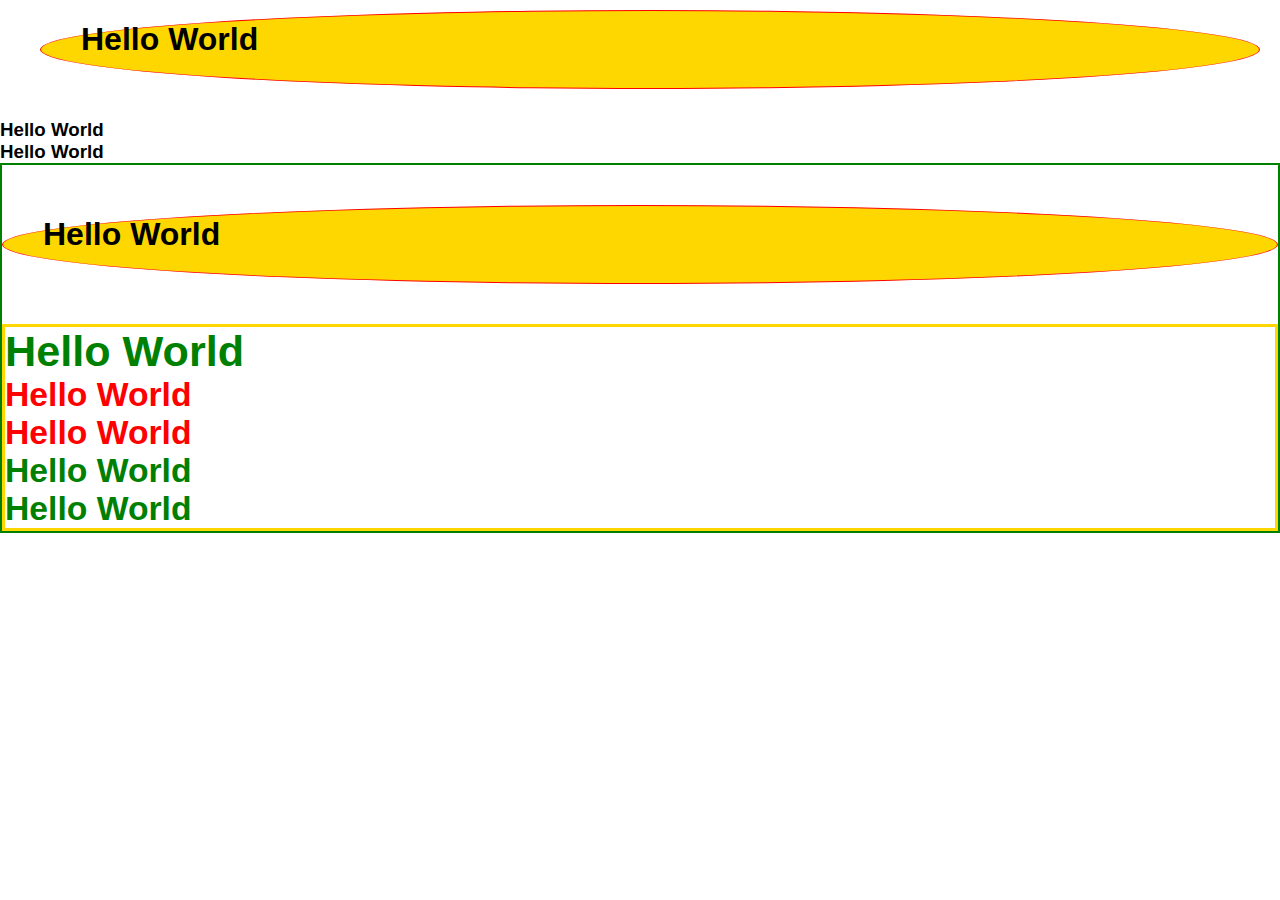
<file: 01_css/index.html>
<!DOCTYPE html>
<html lang="en">
<head>
    <meta charset="UTF-8">
    <meta http-equiv="X-UA-Compatible" content="IE=edge">
    <meta name="viewport" content="width=device-width, initial-scale=1.0">
    <link rel="stylesheet" href="./index.css">
    <title>01_Css</title>
</head>
<body>
    <h1>Hello World</h1>
    <h3>Hello World</h3>
    <h3>Hello World</h3>
    <div class="font-example">
        <h1 id="sub-title" class="red">Hello World</h1>
        <div class="font-example2">
            <h2>Hello World</h2>
            <h3 class="red">Hello World</h3>
            <h3 >Hello World</h3>
            <div class="">
                <h3 >Hello World</h3>
                <h3 >Hello World</h3>
            </div>
        </div>
    </div>
</body>
</html>
</file>
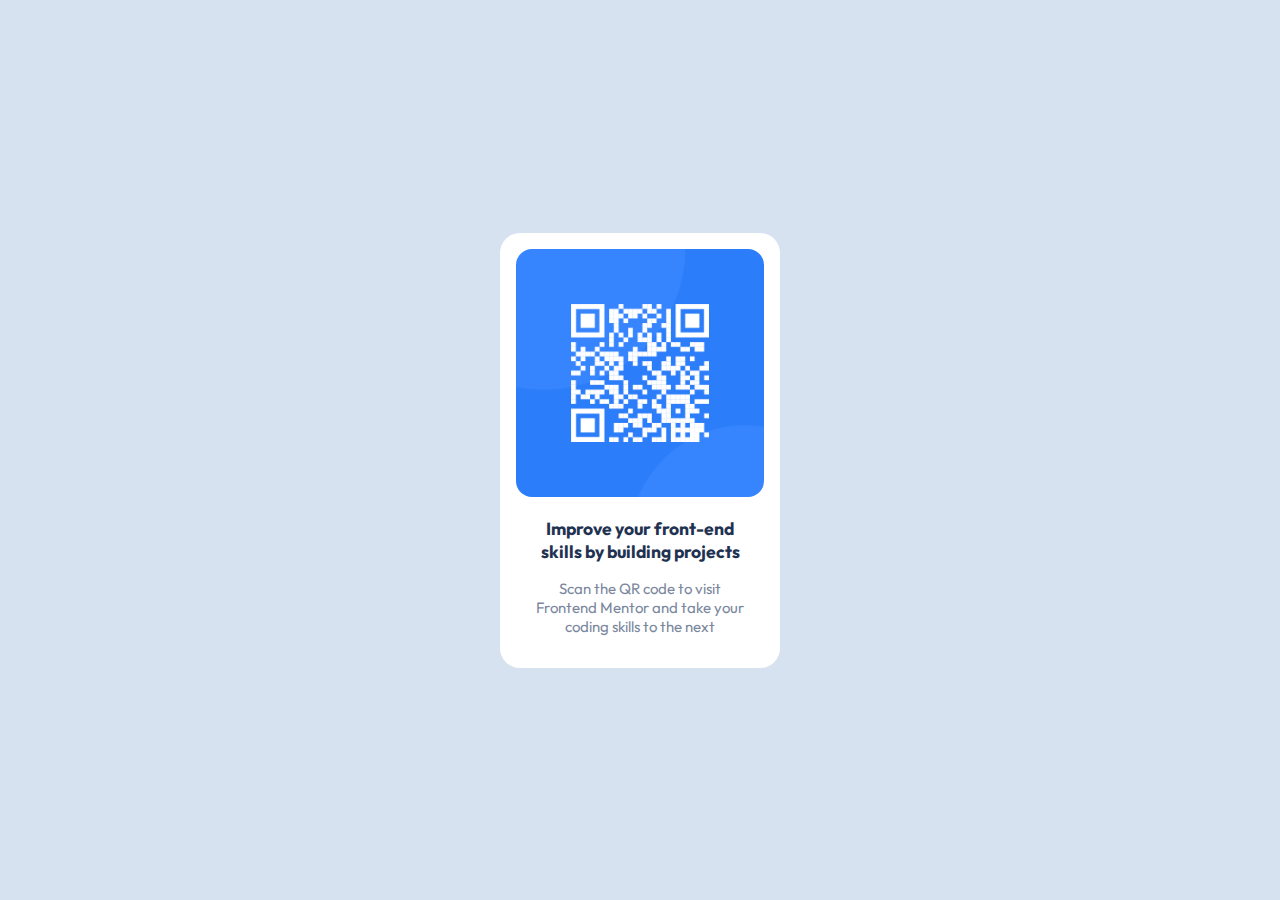
<file: 01_css/example/index.html>
<!DOCTYPE html>
<html lang="en">
<head>
  <meta charset="UTF-8">
  <meta name="viewport" content="width=device-width, initial-scale=1.0"> <!-- displays site properly based on user's device -->

  <link rel="icon" type="image/png" sizes="32x32" href="./images/favicon-32x32.png">
  <link rel="stylesheet" href="style.css">
  <title>Frontend Mentor | QR code component</title>

  <!-- Feel free to remove these styles or customise in your own stylesheet 👍 -->
  <style>
    .attribution { font-size: 11px; text-align: center; }
    .attribution a { color: hsl(228, 45%, 44%); }
  </style>
</head>
<body>
  <main>
    
    <div class="card">
      <img src="./images/image-qr-code.png" alt="qr code">
      <div class="card-content">
        <h3>Improve your front-end skills by building projects</h3>
        <p>Scan the QR code to visit Frontend Mentor and take your coding skills to the next</p>
      </div>
    </div>

  </main>
</body>
</html>
</file>
<file: 01_css/index.css>
* {
    margin: 0;
    padding: 0;
    box-sizing: border-box;
}

:root{
    font-family: sans-serif;
}

/* css patern
tag {
    parameter: value;
}
*/

/* tag selector */
/* h1 {
    margin: 20px;
} */

/* class selector */
/* .red {
    color: red;
} */

/* id selector */
/* #sub-title{
    color: blue;
} */

h1 {
    /* height: 50px; */
    /*      y     x    */
    /* margin: 20px 0px; */
    margin: 10px 20px 30px 40px;
    padding: 10px 20px 30px 40px;
    border: 1px solid red;
    background-color: gold;
    border-radius: 50%;

}

#sub-title{
    margin: 40px 0px;
    /* color: blue; */
    /* background-color: rgb(232,123,51); */
}


.font-example {
    border: 2px solid green;
}

.font-example2{
    font-size: 1.8rem ; /*h2 em * rem * 16 = 36px h3 1.17em*/
    font-family: sans-serif;
    border: 3px solid gold;
    color: green;
}

.font-example2 > h3{
    color: red;
    font-weight: 900;
}

/* h3 {
    color: red;
} */

/* px % rem em dp vh vw */
/* 1rem = 16px */
</file>
<file: 01_css/example/style.css>
@import url('https://fonts.googleapis.com/css2?family=Outfit:wght@400;700&display=swap');

*{
    margin: 0;
    padding: 0;
    box-sizing: border-box;
}

:root{
    --white: hsl(0, 0%, 100%);
    --light-gray: hsl(212, 45%, 89%);
    --grayish-blue: hsl(220, 15%, 55%);
    --dark-blue: hsl(218, 44%, 22%);
}

body{
    font-size: 15px;
    font-family: 'Outfit', sans-serif;
    background-color: var(--light-gray);
}

main{
    height: 100vh; /*view port height*/
    width: 100vw; /*view port widthd*/
    /* display flex, display grid ต้องไปหา vdo ดูเพิ่มเติมถึงจะเข้าใจมากขึ้น */
    display: flex;
    justify-content: center; /* จัดเรียงลูกในแนวแกน x (แนวนอน)*/
    align-items: center; /* จัดเรียงลูกในแนวแกน y (แนวตั้ง)*/
}

.card {
    background-color: var(--white);
    width: 280px;
    border-radius: 1.25rem; /* 1.25 rem = 1.25 * 16px */
    padding: 1rem;
}

/* select only direct img child of .card div */
.card > img{
    width: 100%;
    background-size: cover;
    border-radius: 1rem;
}

.card-content {
    color: var(--grayish-blue);
}

.card-content > h3 {
    margin: 1rem;
    text-align: center;
    color: var(--dark-blue);
}

.card-content > p {
    margin: 1rem;
    text-align: center;
}

/* pseudo class ที่จะใส่ css properties เมื่อ เอาเมาส์ไปวางไว้บน component*/
.card:hover{
    box-shadow: 2px 2px 10px var(--grayish-blue);
    cursor: pointer;
}
</file>
